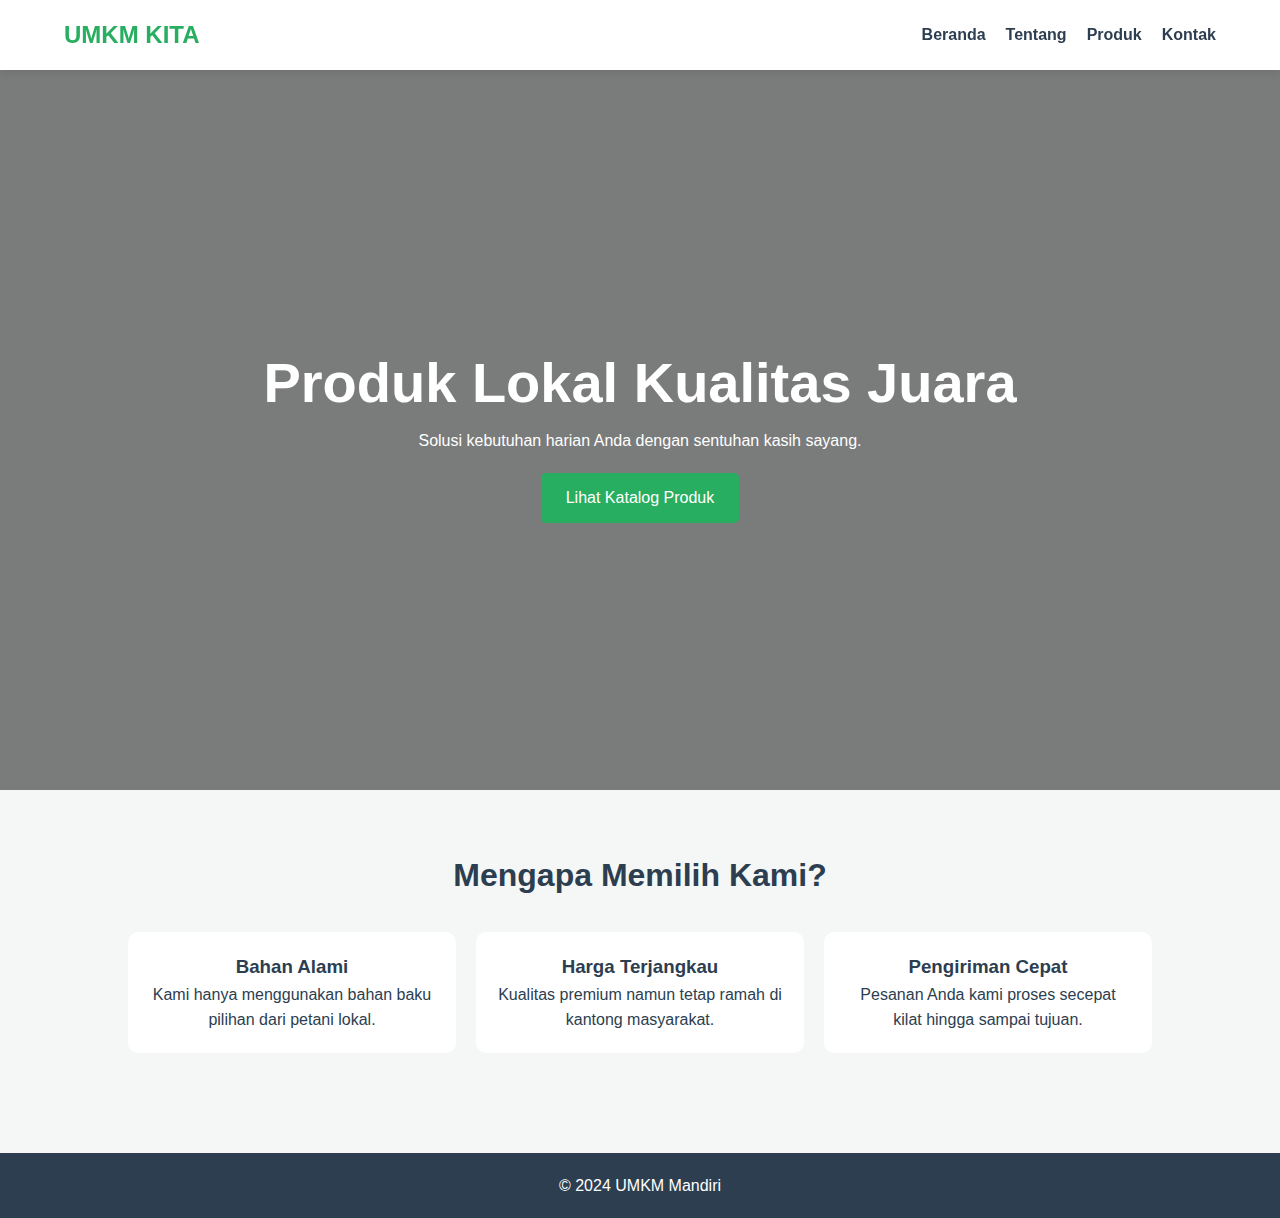
<file: index.html>
<!DOCTYPE html>
<html lang="id">
<head>
    <meta charset="UTF-8">
    <meta name="viewport" content="width=device-width, initial-scale=1.0">
    <title>Beranda - UMKM Mandiri</title>
    <link rel="stylesheet" href="style.css">
</head>
<body>
    <nav>
        <a href="index.html" class="logo">UMKM KITA</a>
        <ul>
            <li><a href="index.html">Beranda</a></li>
            <li><a href="tentang.html">Tentang</a></li>
            <li><a href="produk.html">Produk</a></li>
            <li><a href="kontak.html">Kontak</a></li>
        </ul>
    </nav>

    <header style="background: linear-gradient(rgba(0,0,0,0.5), rgba(0,0,0,0.5)), url('https://images.unsplash.com/photo-1542838132-92c53300491e?auto=format&fit=crop&w=1000&q=80'); height: 80vh; background-size: cover; background-position: center; display: flex; align-items: center; justify-content: center; text-align: center; color: white;">
        <div>
            <h1 style="font-size: 3.5rem;">Produk Lokal Kualitas Juara</h1>
            <p>Solusi kebutuhan harian Anda dengan sentuhan kasih sayang.</p>
            <a href="produk.html" class="btn" style="margin-top: 20px;">Lihat Katalog Produk</a>
        </div>
    </header>

    <section>
        <h2>Mengapa Memilih Kami?</h2>
        <div class="grid">
            <div style="text-align: center; padding: 20px; background: white; border-radius: 10px;">
                <h3>Bahan Alami</h3>
                <p>Kami hanya menggunakan bahan baku pilihan dari petani lokal.</p>
            </div>
            <div style="text-align: center; padding: 20px; background: white; border-radius: 10px;">
                <h3>Harga Terjangkau</h3>
                <p>Kualitas premium namun tetap ramah di kantong masyarakat.</p>
            </div>
            <div style="text-align: center; padding: 20px; background: white; border-radius: 10px;">
                <h3>Pengiriman Cepat</h3>
                <p>Pesanan Anda kami proses secepat kilat hingga sampai tujuan.</p>
            </div>
        </div>
    </section>

    <footer>&copy; 2024 UMKM Mandiri</footer>
</body>
</html>
</file>
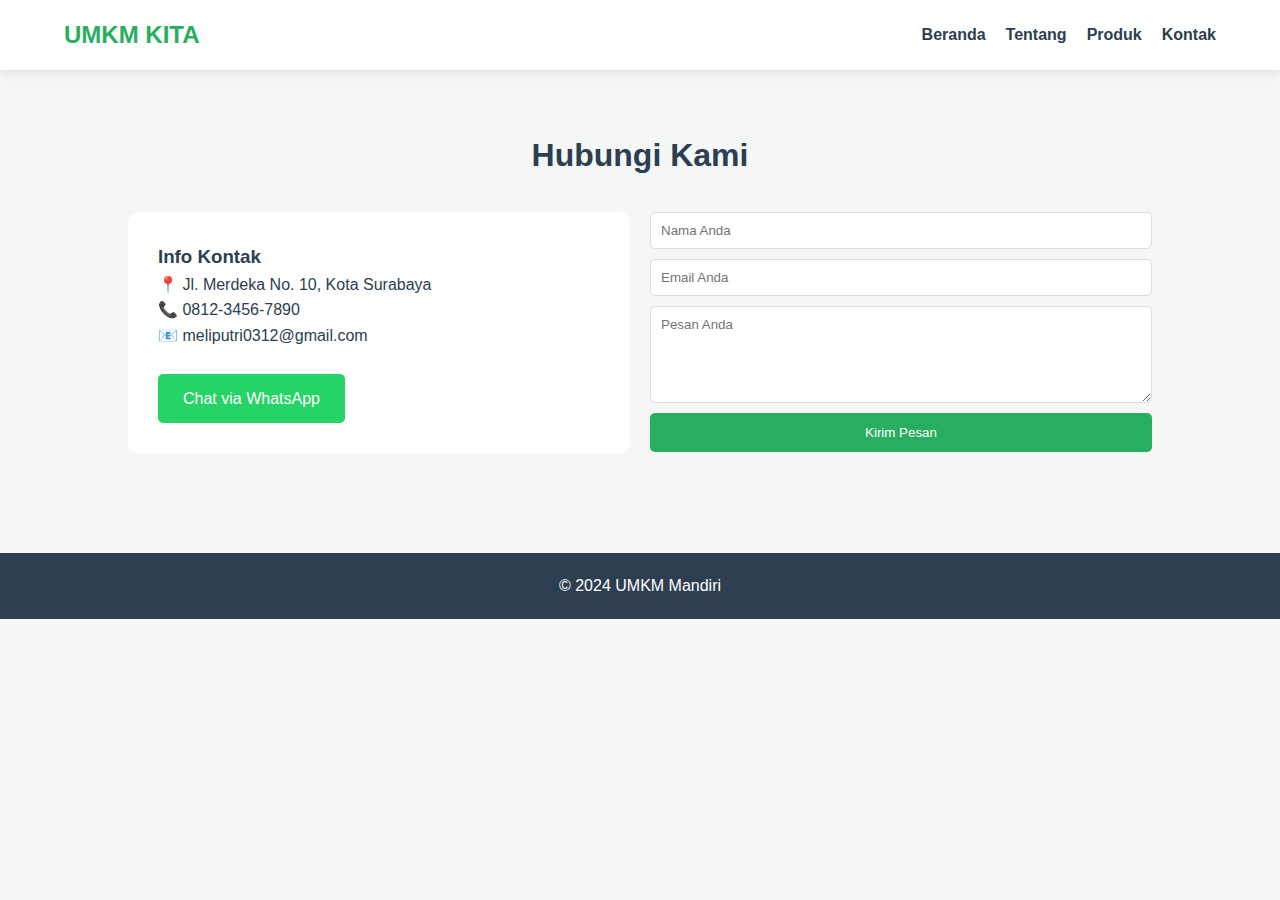
<file: kontak.html>
<!DOCTYPE html>
<html lang="id">
<head>
    <meta charset="UTF-8">
    <meta name="viewport" content="width=device-width, initial-scale=1.0">
    <title>Kontak Kami - UMKM Mandiri</title>
    <link rel="stylesheet" href="style.css">
</head>
<body>
    <nav>
        <a href="index.html" class="logo">UMKM KITA</a>
        <ul>
            <li><a href="index.html">Beranda</a></li>
            <li><a href="tentang.html">Tentang</a></li>
            <li><a href="produk.html">Produk</a></li>
            <li><a href="kontak.html">Kontak</a></li>
        </ul>
    </nav>

    <section>
        <h2>Hubungi Kami</h2>
        <div class="grid">
            <div style="background: white; padding: 30px; border-radius: 10px;">
                <h3>Info Kontak</h3>
                <p>📍 Jl. Merdeka No. 10, Kota Surabaya</p>
                <p>📞 0812-3456-7890</p>
                <p>📧 meliputri0312@gmail.com</p>
                <br>
                <a href="https://wa.me/6281234567890" class="btn" style="background: #25d366;">Chat via WhatsApp</a>
            </div>
            <form style="display: flex; flex-direction: column;">
                <input type="text" placeholder="Nama Anda" style="padding: 10px; margin-bottom: 10px; border: 1px solid #ddd; border-radius: 5px;">
                <input type="email" placeholder="Email Anda" style="padding: 10px; margin-bottom: 10px; border: 1px solid #ddd; border-radius: 5px;">
                <textarea rows="5" placeholder="Pesan Anda" style="padding: 10px; margin-bottom: 10px; border: 1px solid #ddd; border-radius: 5px;"></textarea>
                <button class="btn">Kirim Pesan</button>
            </form>
        </div>
    </section>

    <footer>&copy; 2024 UMKM Mandiri</footer>
</body>
</html>
</file>
<file: style.css>
:root {
    --primary: #27ae60;
    --dark: #2c3e50;
    --light: #f4f7f6;
    --white: #ffffff;
}

* { margin: 0; padding: 0; box-sizing: border-box; font-family: 'Segoe UI', sans-serif; }

body { background-color: var(--light); color: var(--dark); line-height: 1.6; }

/* Navigation */
nav {
    background: var(--white);
    display: flex;
    justify-content: space-between;
    align-items: center;
    padding: 1rem 5%;
    box-shadow: 0 2px 10px rgba(0,0,0,0.1);
    position: sticky;
    top: 0;
    z-index: 1000;
}

.logo { font-size: 1.5rem; font-weight: 800; color: var(--primary); text-decoration: none; }

nav ul { display: flex; list-style: none; }
nav ul li { margin-left: 20px; }
nav ul li a { text-decoration: none; color: var(--dark); font-weight: 600; }
nav ul li a:hover { color: var(--primary); }

/* Common Layout */
section { padding: 60px 10%; }
.container { max-width: 1200px; margin: auto; }
h2 { text-align: center; margin-bottom: 30px; font-size: 2rem; }
.btn { background: var(--primary); color: white; padding: 12px 25px; text-decoration: none; border-radius: 5px; display: inline-block; border: none; cursor: pointer; }

/* Grid */
.grid { display: grid; grid-template-columns: repeat(auto-fit, minmax(300px, 1fr)); gap: 20px; }

/* Footer */
footer { background: var(--dark); color: white; text-align: center; padding: 20px; margin-top: 40px; }

/* Mobile Menu */
@media (max-width: 768px) {
    nav { flex-direction: column; }
    nav ul { margin-top: 15px; }
    nav ul li { margin: 0 10px; }
}
</file>
